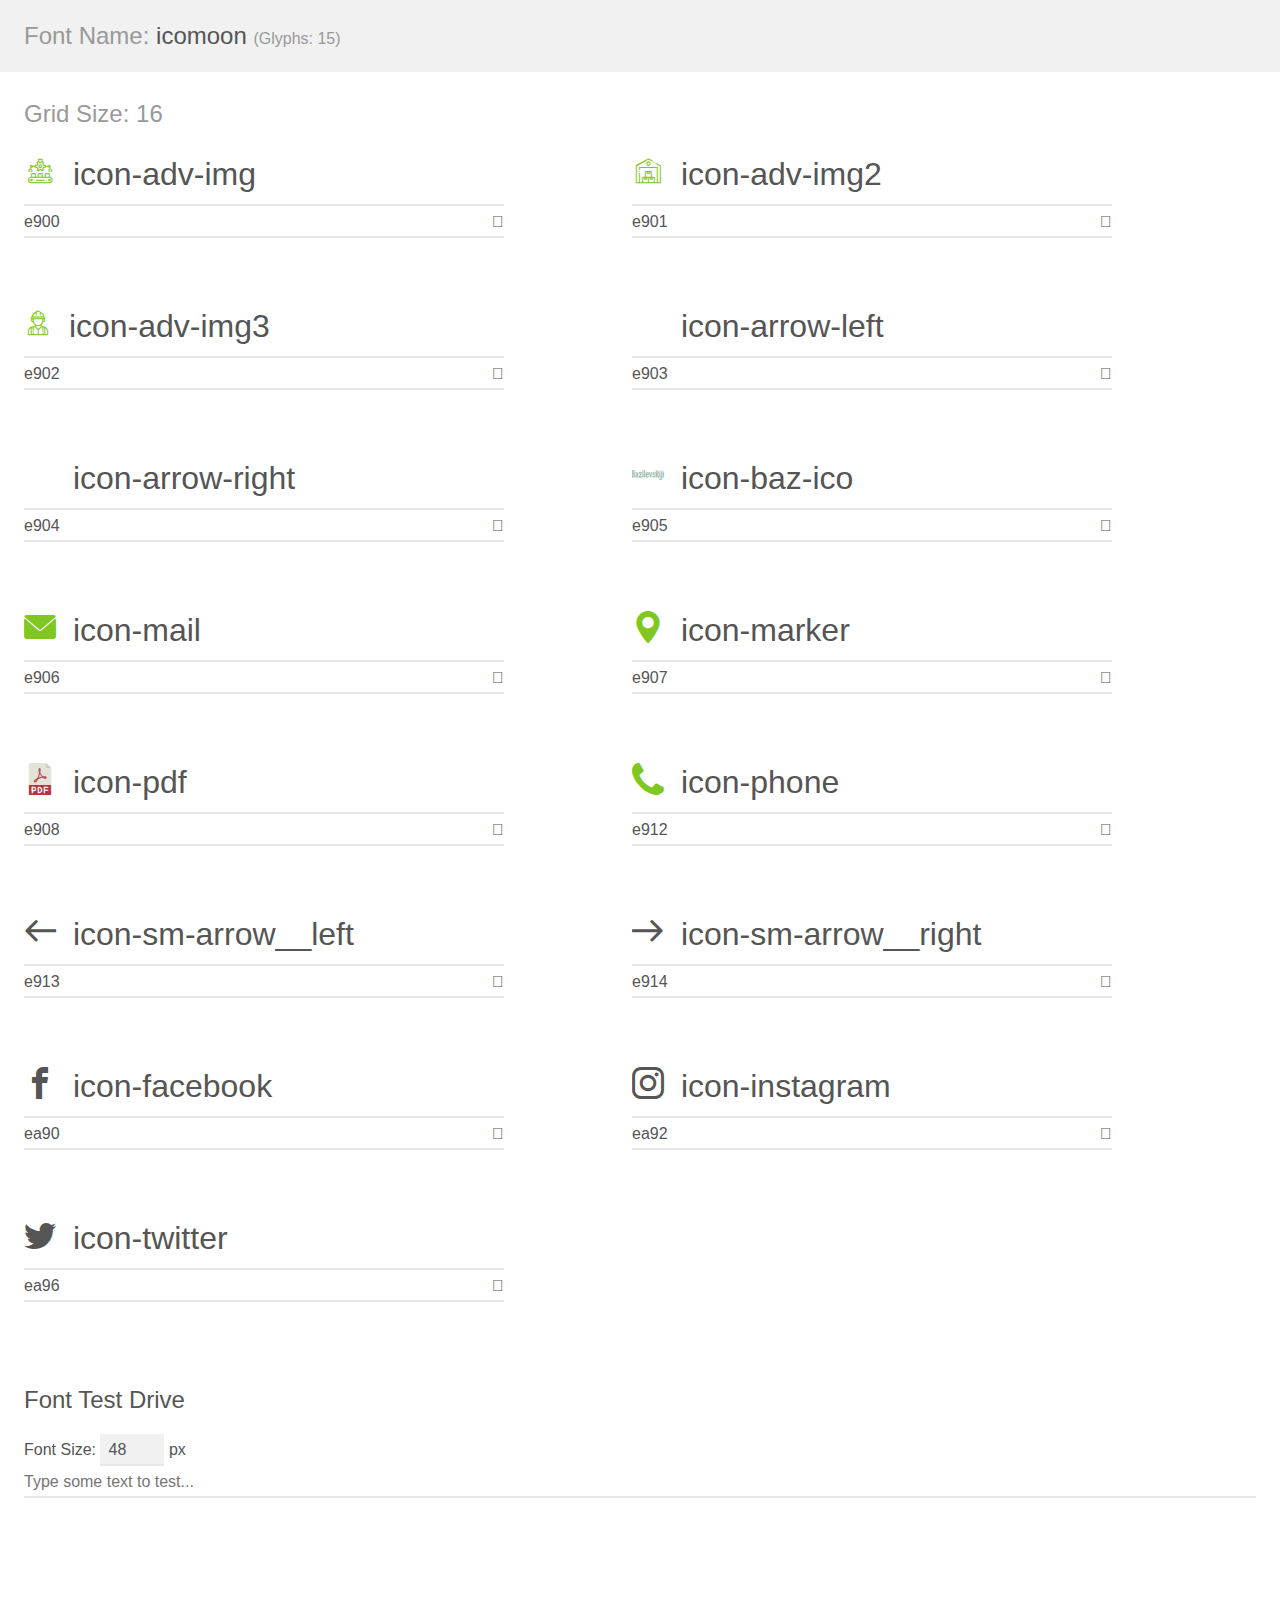
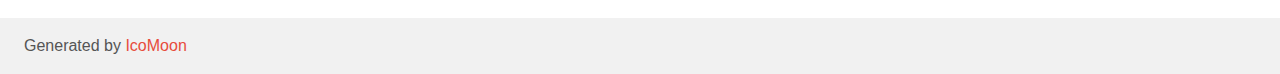
<file: icomoon/demo.html>
<!doctype html>
<html>
<head>
    <meta charset="utf-8">
    <title>IcoMoon Demo</title>
    <meta name="description" content="An Icon Font Generated By IcoMoon.io">
    <meta name="viewport" content="width=device-width, initial-scale=1">
    <link rel="stylesheet" href="demo-files/demo.css">
    <link rel="stylesheet" href="style.css"></head>
<body>
    <div class="bgc1 clearfix">
        <h1 class="mhmm mvm"><span class="fgc1">Font Name:</span> icomoon <small class="fgc1">(Glyphs:&nbsp;15)</small></h1>
    </div>
    <div class="clearfix mhl ptl">
        <h1 class="mvm mtn fgc1">Grid Size: 16</h1>
        <div class="glyph fs1">
            <div class="clearfix bshadow0 pbs">
                <span class="icon-adv-img"></span>
                <span class="mls"> icon-adv-img</span>
            </div>
            <fieldset class="fs0 size1of1 clearfix hidden-false">
                <input type="text" readonly value="e900" class="unit size1of2" />
                <input type="text" maxlength="1" readonly value="&#xe900;" class="unitRight size1of2 talign-right" />
            </fieldset>
            <div class="fs0 bshadow0 clearfix hidden-true">
                <span class="unit pvs fgc1">liga: </span>
                <input type="text" readonly value="" class="liga unitRight" />
            </div>
        </div>
        <div class="glyph fs1">
            <div class="clearfix bshadow0 pbs">
                <span class="icon-adv-img2"></span>
                <span class="mls"> icon-adv-img2</span>
            </div>
            <fieldset class="fs0 size1of1 clearfix hidden-false">
                <input type="text" readonly value="e901" class="unit size1of2" />
                <input type="text" maxlength="1" readonly value="&#xe901;" class="unitRight size1of2 talign-right" />
            </fieldset>
            <div class="fs0 bshadow0 clearfix hidden-true">
                <span class="unit pvs fgc1">liga: </span>
                <input type="text" readonly value="" class="liga unitRight" />
            </div>
        </div>
        <div class="glyph fs1">
            <div class="clearfix bshadow0 pbs">
                <span class="icon-adv-img3"></span>
                <span class="mls"> icon-adv-img3</span>
            </div>
            <fieldset class="fs0 size1of1 clearfix hidden-false">
                <input type="text" readonly value="e902" class="unit size1of2" />
                <input type="text" maxlength="1" readonly value="&#xe902;" class="unitRight size1of2 talign-right" />
            </fieldset>
            <div class="fs0 bshadow0 clearfix hidden-true">
                <span class="unit pvs fgc1">liga: </span>
                <input type="text" readonly value="" class="liga unitRight" />
            </div>
        </div>
        <div class="glyph fs1">
            <div class="clearfix bshadow0 pbs">
                <span class="icon-arrow-left"></span>
                <span class="mls"> icon-arrow-left</span>
            </div>
            <fieldset class="fs0 size1of1 clearfix hidden-false">
                <input type="text" readonly value="e903" class="unit size1of2" />
                <input type="text" maxlength="1" readonly value="&#xe903;" class="unitRight size1of2 talign-right" />
            </fieldset>
            <div class="fs0 bshadow0 clearfix hidden-true">
                <span class="unit pvs fgc1">liga: </span>
                <input type="text" readonly value="" class="liga unitRight" />
            </div>
        </div>
        <div class="glyph fs1">
            <div class="clearfix bshadow0 pbs">
                <span class="icon-arrow-right"></span>
                <span class="mls"> icon-arrow-right</span>
            </div>
            <fieldset class="fs0 size1of1 clearfix hidden-false">
                <input type="text" readonly value="e904" class="unit size1of2" />
                <input type="text" maxlength="1" readonly value="&#xe904;" class="unitRight size1of2 talign-right" />
            </fieldset>
            <div class="fs0 bshadow0 clearfix hidden-true">
                <span class="unit pvs fgc1">liga: </span>
                <input type="text" readonly value="" class="liga unitRight" />
            </div>
        </div>
        <div class="glyph fs1">
            <div class="clearfix bshadow0 pbs">
                <span class="icon-baz-ico"></span>
                <span class="mls"> icon-baz-ico</span>
            </div>
            <fieldset class="fs0 size1of1 clearfix hidden-false">
                <input type="text" readonly value="e905" class="unit size1of2" />
                <input type="text" maxlength="1" readonly value="&#xe905;" class="unitRight size1of2 talign-right" />
            </fieldset>
            <div class="fs0 bshadow0 clearfix hidden-true">
                <span class="unit pvs fgc1">liga: </span>
                <input type="text" readonly value="" class="liga unitRight" />
            </div>
        </div>
        <div class="glyph fs1">
            <div class="clearfix bshadow0 pbs">
                <span class="icon-mail"></span>
                <span class="mls"> icon-mail</span>
            </div>
            <fieldset class="fs0 size1of1 clearfix hidden-false">
                <input type="text" readonly value="e906" class="unit size1of2" />
                <input type="text" maxlength="1" readonly value="&#xe906;" class="unitRight size1of2 talign-right" />
            </fieldset>
            <div class="fs0 bshadow0 clearfix hidden-true">
                <span class="unit pvs fgc1">liga: </span>
                <input type="text" readonly value="" class="liga unitRight" />
            </div>
        </div>
        <div class="glyph fs1">
            <div class="clearfix bshadow0 pbs">
                <span class="icon-marker"></span>
                <span class="mls"> icon-marker</span>
            </div>
            <fieldset class="fs0 size1of1 clearfix hidden-false">
                <input type="text" readonly value="e907" class="unit size1of2" />
                <input type="text" maxlength="1" readonly value="&#xe907;" class="unitRight size1of2 talign-right" />
            </fieldset>
            <div class="fs0 bshadow0 clearfix hidden-true">
                <span class="unit pvs fgc1">liga: </span>
                <input type="text" readonly value="" class="liga unitRight" />
            </div>
        </div>
        <div class="glyph fs1">
            <div class="clearfix bshadow0 pbs">
                <span class="icon-pdf"><span class="path1"></span><span class="path2"></span><span class="path3"></span><span class="path4"></span><span class="path5"></span><span class="path6"></span><span class="path7"></span><span class="path8"></span><span class="path9"></span><span class="path10"></span></span>
                <span class="mls"> icon-pdf</span>
            </div>
            <fieldset class="fs0 size1of1 clearfix hidden-false">
                <input type="text" readonly value="e908" class="unit size1of2" />
                <input type="text" maxlength="1" readonly value="&#xe908;" class="unitRight size1of2 talign-right" />
            </fieldset>
            <div class="fs0 bshadow0 clearfix hidden-true">
                <span class="unit pvs fgc1">liga: </span>
                <input type="text" readonly value="" class="liga unitRight" />
            </div>
        </div>
        <div class="glyph fs1">
            <div class="clearfix bshadow0 pbs">
                <span class="icon-phone"></span>
                <span class="mls"> icon-phone</span>
            </div>
            <fieldset class="fs0 size1of1 clearfix hidden-false">
                <input type="text" readonly value="e912" class="unit size1of2" />
                <input type="text" maxlength="1" readonly value="&#xe912;" class="unitRight size1of2 talign-right" />
            </fieldset>
            <div class="fs0 bshadow0 clearfix hidden-true">
                <span class="unit pvs fgc1">liga: </span>
                <input type="text" readonly value="" class="liga unitRight" />
            </div>
        </div>
        <div class="glyph fs1">
            <div class="clearfix bshadow0 pbs">
                <span class="icon-sm-arrow__left"></span>
                <span class="mls"> icon-sm-arrow__left</span>
            </div>
            <fieldset class="fs0 size1of1 clearfix hidden-false">
                <input type="text" readonly value="e913" class="unit size1of2" />
                <input type="text" maxlength="1" readonly value="&#xe913;" class="unitRight size1of2 talign-right" />
            </fieldset>
            <div class="fs0 bshadow0 clearfix hidden-true">
                <span class="unit pvs fgc1">liga: </span>
                <input type="text" readonly value="" class="liga unitRight" />
            </div>
        </div>
        <div class="glyph fs1">
            <div class="clearfix bshadow0 pbs">
                <span class="icon-sm-arrow__right"></span>
                <span class="mls"> icon-sm-arrow__right</span>
            </div>
            <fieldset class="fs0 size1of1 clearfix hidden-false">
                <input type="text" readonly value="e914" class="unit size1of2" />
                <input type="text" maxlength="1" readonly value="&#xe914;" class="unitRight size1of2 talign-right" />
            </fieldset>
            <div class="fs0 bshadow0 clearfix hidden-true">
                <span class="unit pvs fgc1">liga: </span>
                <input type="text" readonly value="" class="liga unitRight" />
            </div>
        </div>
        <div class="glyph fs1">
            <div class="clearfix bshadow0 pbs">
                <span class="icon-facebook"></span>
                <span class="mls"> icon-facebook</span>
            </div>
            <fieldset class="fs0 size1of1 clearfix hidden-false">
                <input type="text" readonly value="ea90" class="unit size1of2" />
                <input type="text" maxlength="1" readonly value="&#xea90;" class="unitRight size1of2 talign-right" />
            </fieldset>
            <div class="fs0 bshadow0 clearfix hidden-true">
                <span class="unit pvs fgc1">liga: </span>
                <input type="text" readonly value="facebook, brand10" class="liga unitRight" />
            </div>
        </div>
        <div class="glyph fs1">
            <div class="clearfix bshadow0 pbs">
                <span class="icon-instagram"></span>
                <span class="mls"> icon-instagram</span>
            </div>
            <fieldset class="fs0 size1of1 clearfix hidden-false">
                <input type="text" readonly value="ea92" class="unit size1of2" />
                <input type="text" maxlength="1" readonly value="&#xea92;" class="unitRight size1of2 talign-right" />
            </fieldset>
            <div class="fs0 bshadow0 clearfix hidden-true">
                <span class="unit pvs fgc1">liga: </span>
                <input type="text" readonly value="instagram, brand12" class="liga unitRight" />
            </div>
        </div>
        <div class="glyph fs1">
            <div class="clearfix bshadow0 pbs">
                <span class="icon-twitter"></span>
                <span class="mls"> icon-twitter</span>
            </div>
            <fieldset class="fs0 size1of1 clearfix hidden-false">
                <input type="text" readonly value="ea96" class="unit size1of2" />
                <input type="text" maxlength="1" readonly value="&#xea96;" class="unitRight size1of2 talign-right" />
            </fieldset>
            <div class="fs0 bshadow0 clearfix hidden-true">
                <span class="unit pvs fgc1">liga: </span>
                <input type="text" readonly value="twitter, brand16" class="liga unitRight" />
            </div>
        </div>
    </div>

    <!--[if gt IE 8]><!-->
    <div class="mhl clearfix mbl">
        <h1>Font Test Drive</h1>
        <label>
            Font Size: <input id="fontSize" type="number" class="textbox0 mbm"
            min="8" value="48" />
            px
        </label>
        <input id="testText" type="text" class="phl size1of1 mvl"
        placeholder="Type some text to test..." value=""/>
        <div id="testDrive" class="icon-" style="font-family: icomoon">&nbsp;
        </div>
    </div>
    <!--<![endif]-->
    <div class="bgc1 clearfix">
        <p class="mhl">Generated by <a href="https://icomoon.io/app">IcoMoon</a></p>
    </div>

    <script src="demo-files/demo.js"></script>
</body>
</html>
</file>
<file: icomoon/demo-files/demo.css>
body {
  padding: 0;
  margin: 0;
  font-family: sans-serif;
  font-size: 1em;
  line-height: 1.5;
  color: #555;
  background: #fff;
}
h1 {
  font-size: 1.5em;
  font-weight: normal;
}
small {
  font-size: .66666667em;
}
a {
  color: #e74c3c;
  text-decoration: none;
}
a:hover, a:focus {
  box-shadow: 0 1px #e74c3c;
}
.bshadow0, input {
  box-shadow: inset 0 -2px #e7e7e7;
}
input:hover {
  box-shadow: inset 0 -2px #ccc;
}
input, fieldset {
  font-family: sans-serif;
  font-size: 1em;
  margin: 0;
  padding: 0;
  border: 0;
}
input {
  color: inherit;
  line-height: 1.5;
  height: 1.5em;
  padding: .25em 0;
}
input:focus {
  outline: none;
  box-shadow: inset 0 -2px #449fdb;
}
.glyph {
  font-size: 16px;
  width: 15em;
  padding-bottom: 1em;
  margin-right: 4em;
  margin-bottom: 1em;
  float: left;
  overflow: hidden;
}
.liga {
  width: 80%;
  width: calc(100% - 2.5em);
}
.talign-right {
  text-align: right;
}
.talign-center {
  text-align: center;
}
.bgc1 {
  background: #f1f1f1;
}
.fgc1 {
  color: #999;
}
.fgc0 {
  color: #000;
}
p {
  margin-top: 1em;
  margin-bottom: 1em;
}
.mvm {
  margin-top: .75em;
  margin-bottom: .75em;
}
.mtn {
  margin-top: 0;
}
.mtl, .mal {
  margin-top: 1.5em;
}
.mbl, .mal {
  margin-bottom: 1.5em;
}
.mal, .mhl {
  margin-left: 1.5em;
  margin-right: 1.5em;
}
.mhmm {
  margin-left: 1em;
  margin-right: 1em;
}
.mls {
  margin-left: .25em;
}
.ptl {
  padding-top: 1.5em;
}
.pbs, .pvs {
  padding-bottom: .25em;
}
.pvs, .pts {
  padding-top: .25em;
}
.unit {
  float: left;
}
.unitRight {
  float: right;
}
.size1of2 {
  width: 50%;
}
.size1of1 {
  width: 100%;
}
.clearfix:before, .clearfix:after {
  content: " ";
  display: table;
}
.clearfix:after {
  clear: both;
}
.hidden-true {
  display: none;
}
.textbox0 {
  width: 3em;
  background: #f1f1f1;
  padding: .25em .5em;
  line-height: 1.5;
  height: 1.5em;
}
#testDrive {
  display: block;
  padding-top: 24px;
  line-height: 1.5;
}
.fs0 {
  font-size: 16px;
}
.fs1 {
  font-size: 32px;
}
</file>
<file: icomoon/style.css>
@font-face {
  font-family: 'icomoon';
  src:  url('fonts/icomoon.eot?a74aou');
  src:  url('fonts/icomoon.eot?a74aou#iefix') format('embedded-opentype'),
    url('fonts/icomoon.ttf?a74aou') format('truetype'),
    url('fonts/icomoon.woff?a74aou') format('woff'),
    url('fonts/icomoon.svg?a74aou#icomoon') format('svg');
  font-weight: normal;
  font-style: normal;
  font-display: block;
}

[class^="icon-"], [class*=" icon-"] {
  /* use !important to prevent issues with browser extensions that change fonts */
  font-family: 'icomoon' !important;
  speak: none;
  font-style: normal;
  font-weight: normal;
  font-variant: normal;
  text-transform: none;
  line-height: 1;

  /* Better Font Rendering =========== */
  -webkit-font-smoothing: antialiased;
  -moz-osx-font-smoothing: grayscale;
}

.icon-adv-img:before {
  content: "\e900";
  color: #80c721;
}
.icon-adv-img2:before {
  content: "\e901";
  color: #80c721;
}
.icon-adv-img3:before {
  content: "\e902";
  color: #80c721;
}
.icon-arrow-left:before {
  content: "\e903";
  color: #fff;
}
.icon-arrow-right:before {
  content: "\e904";
  color: #fff;
}
.icon-baz-ico:before {
  content: "\e905";
  color: #95b5a7;
}
.icon-mail:before {
  content: "\e906";
  color: #80c721;
}
.icon-marker:before {
  content: "\e907";
  color: #80c721;
}
.icon-pdf .path1:before {
  content: "\e908";
  color: rgb(227, 228, 216);
}
.icon-pdf .path2:before {
  content: "\e909";
  margin-left: -1em;
  color: rgb(208, 206, 189);
}
.icon-pdf .path3:before {
  content: "\e90a";
  margin-left: -1em;
  color: rgb(181, 52, 56);
}
.icon-pdf .path4:before {
  content: "\e90b";
  margin-left: -1em;
  color: rgb(255, 255, 255);
}
.icon-pdf .path5:before {
  content: "\e90c";
  margin-left: -1em;
  color: rgb(255, 255, 255);
}
.icon-pdf .path6:before {
  content: "\e90d";
  margin-left: -1em;
  color: rgb(255, 255, 255);
}
.icon-pdf .path7:before {
  content: "\e90e";
  margin-left: -1em;
  color: rgb(255, 255, 255);
}
.icon-pdf .path8:before {
  content: "\e90f";
  margin-left: -1em;
  color: rgb(181, 52, 56);
}
.icon-pdf .path9:before {
  content: "\e910";
  margin-left: -1em;
  color: rgb(255, 255, 255);
}
.icon-pdf .path10:before {
  content: "\e911";
  margin-left: -1em;
  color: rgb(255, 255, 255);
}
.icon-phone:before {
  content: "\e912";
  color: #80c721;
}
.icon-sm-arrow__left:before {
  content: "\e913";
}
.icon-sm-arrow__right:before {
  content: "\e914";
}
.icon-facebook:before {
  content: "\ea90";
}
.icon-instagram:before {
  content: "\ea92";
}
.icon-twitter:before {
  content: "\ea96";
}
</file>
